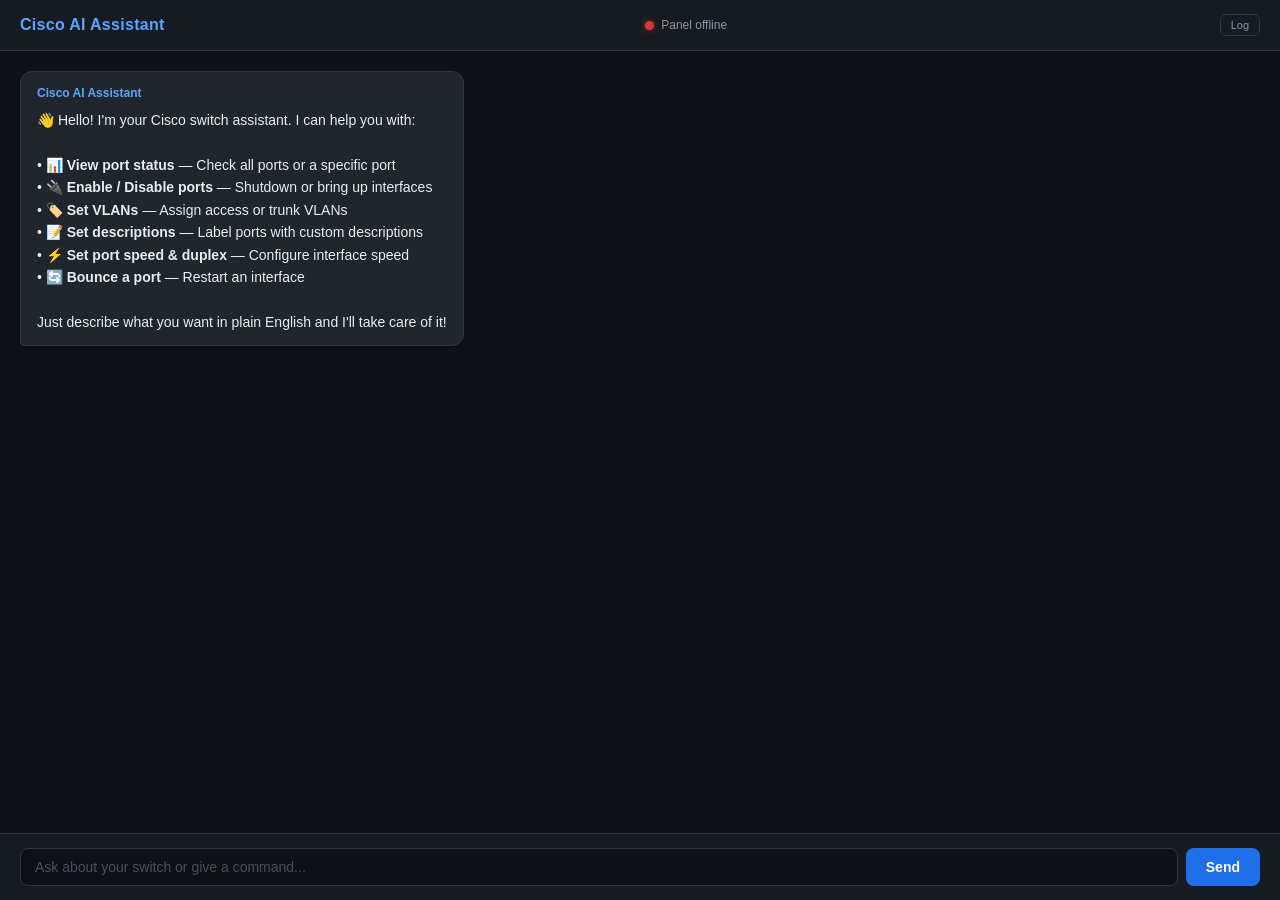
<file: Ai_pnl/chat/index.html>
<!DOCTYPE html>
<html lang="en">
<head>
  <meta charset="UTF-8" />
  <meta name="viewport" content="width=device-width, initial-scale=1.0" />
  <title>Cisco AI Assistant</title>
  <link rel="stylesheet" href="style.css" />
</head>
<body>

  
  <div id="header">
    <span id="title">Cisco AI Assistant</span>
    <div id="status-area">
      <span id="status-dot"></span>
      <span id="status-text">Checking...</span>
    </div>
    <button id="log-btn">Log</button>
  </div>

  <div id="chat-area">
    <div class="message assistant-message">
      <strong>Cisco AI Assistant</strong>
      👋 Hello! I'm your Cisco switch assistant. I can help you with:
      <br /><br />
      • 📊 <b>View port status</b> — Check all ports or a specific port<br />
      • 🔌 <b>Enable / Disable ports</b> — Shutdown or bring up interfaces<br />
      • 🏷️ <b>Set VLANs</b> — Assign access or trunk VLANs<br />
      • 📝 <b>Set descriptions</b> — Label ports with custom descriptions<br />
      • ⚡ <b>Set port speed &amp; duplex</b> — Configure interface speed<br />
      • 🔄 <b>Bounce a port</b> — Restart an interface<br />
      <br />
      Just describe what you want in plain English and I'll take care of it!
    </div>
  </div>

  <div id="thinking-indicator">
    <div class="dot-pulse"></div>
    <span>AI is thinking...</span>
  </div>

  <div id="input-area">
    <input
      type="text"
      id="user-input"
      placeholder="Ask about your switch or give a command..."
      autocomplete="off"
    />
    <button id="send-btn">Send</button>
  </div>

  <script src="script.js"></script>
</body>
</html>
</file>
<file: Ai_pnl/chat/style.css>
*, *::before, *::after {
  box-sizing: border-box;
  margin: 0;
  padding: 0;
}

body {
  background: #0d1117;
  color: #e6edf3;
  font-family: -apple-system, BlinkMacSystemFont, "Segoe UI", Roboto, sans-serif;
  font-size: 14px;
  display: flex;
  flex-direction: column;
  height: 100vh;
  overflow: hidden;
}

#header {
  background: #161b22;
  border-bottom: 1px solid #30363d;
  padding: 14px 20px;
  display: flex;
  align-items: center;
  justify-content: space-between;
  flex-shrink: 0;
}

#title {
  color: #58a6ff;
  font-size: 16px;
  font-weight: 600;
  letter-spacing: 0.3px;
}

#status-area {
  display: flex;
  align-items: center;
  gap: 7px;
}

#status-dot {
  width: 9px;
  height: 9px;
  border-radius: 50%;
  background: #6e7681;
  display: inline-block;
  transition: background 0.3s, box-shadow 0.3s;
}

#status-dot.connected {
  background: #3fb950;
  box-shadow: 0 0 6px #3fb950aa;
}

#status-dot.disconnected {
  background: #da3633;
  box-shadow: 0 0 6px #da3633aa;
}

#status-text {
  color: #8b949e;
  font-size: 12px;
}

#log-btn {
  background: transparent;
  color: #8b949e;
  border: 1px solid #30363d;
  border-radius: 6px;
  padding: 4px 10px;
  font-size: 11px;
  cursor: pointer;
  transition: all 0.2s;
  margin-left: 12px;
}

#log-btn:hover {
  border-color: #58a6ff;
  color: #58a6ff;
}

#log-btn.active {
  background: #1f6feb22;
  border-color: #1f6feb;
  color: #58a6ff;
}

#chat-area {
  flex: 1;
  overflow-y: auto;
  padding: 20px;
  display: flex;
  flex-direction: column;
  gap: 14px;
}

#chat-area::-webkit-scrollbar {
  width: 6px;
}
#chat-area::-webkit-scrollbar-track {
  background: #0d1117;
}
#chat-area::-webkit-scrollbar-thumb {
  background: #30363d;
  border-radius: 3px;
}
#chat-area::-webkit-scrollbar-thumb:hover {
  background: #484f58;
}

.message {
  max-width: 80%;
  padding: 12px 16px;
  border-radius: 12px;
  line-height: 1.6;
  word-break: break-word;
}

.user-message {
  align-self: flex-end;
  background: #1f6feb;
  color: #ffffff;
  border-bottom-right-radius: 4px;
}

.assistant-message {
  align-self: flex-start;
  background: #21262d;
  border: 1px solid #30363d;
  border-bottom-left-radius: 4px;
}

.assistant-message strong {
  color: #58a6ff;
  font-size: 12px;
  display: block;
  margin-bottom: 6px;
  font-weight: 600;
}

.system-message {
  align-self: center;
  width: 100%;
  max-width: 100%;
  background: #0d2231;
  border: 1px solid #1f6feb44;
  border-radius: 8px;
  font-family: "Courier New", Courier, monospace;
  font-size: 12px;
  color: #79c0ff;
  white-space: pre-wrap;
}

.error-message {
  align-self: flex-start;
  background: #2d1317;
  border: 1px solid #da363366;
  color: #ffa198;
  border-bottom-left-radius: 4px;
}

#thinking-indicator {
  display: none;
  align-items: center;
  gap: 10px;
  padding: 10px 20px;
  background: #161b22;
  border-top: 1px solid #21262d;
  color: #8b949e;
  font-size: 13px;
  flex-shrink: 0;
}

.dot-pulse {
  width: 8px;
  height: 8px;
  border-radius: 50%;
  background: #1f6feb;
  animation: pulse 1s infinite ease-in-out;
  flex-shrink: 0;
}

@keyframes pulse {
  0%, 100% {
    opacity: 1;
    transform: scale(1);
  }
  50% {
    opacity: 0.4;
    transform: scale(0.8);
  }
}

#input-area {
  background: #161b22;
  border-top: 1px solid #30363d;
  padding: 14px 20px;
  display: flex;
  gap: 8px;
  flex-shrink: 0;
}

#user-input {
  flex: 1;
  background: #0d1117;
  color: #e6edf3;
  border: 1px solid #30363d;
  border-radius: 8px;
  padding: 10px 14px;
  font-size: 14px;
  outline: none;
  transition: border-color 0.2s;
}

#user-input::placeholder {
  color: #484f58;
}

#user-input:focus {
  border-color: #58a6ff;
}

#user-input:disabled {
  opacity: 0.5;
  cursor: not-allowed;
}

#send-btn {
  background: #1f6feb;
  color: #ffffff;
  border: none;
  border-radius: 8px;
  padding: 10px 20px;
  font-size: 14px;
  font-weight: 600;
  cursor: pointer;
  transition: background 0.2s, opacity 0.2s;
  white-space: nowrap;
}

#send-btn:hover:not(:disabled) {
  background: #388bfd;
}

.assistant-content table {
  border-collapse: collapse;
  width: 100%;
  margin: 8px 0;
  font-size: 12px;
}

.assistant-content th,
.assistant-content td {
  border: 1px solid #30363d;
  padding: 6px 10px;
  text-align: left;
}

.assistant-content th {
  background: #1f6feb33;
  color: #58a6ff;
  font-weight: 600;
}

.assistant-content td {
  background: #0d1117;
  color: #e6edf3;
}

.assistant-content tr:hover td {
  background: #161b22;
}

.assistant-content code {
  background: #161b22;
  color: #79c0ff;
  padding: 1px 5px;
  border-radius: 4px;
  font-family: "Courier New", monospace;
  font-size: 11px;
}

.assistant-content strong {
  color: #e6edf3;
  font-weight: 600;
}
</file>
